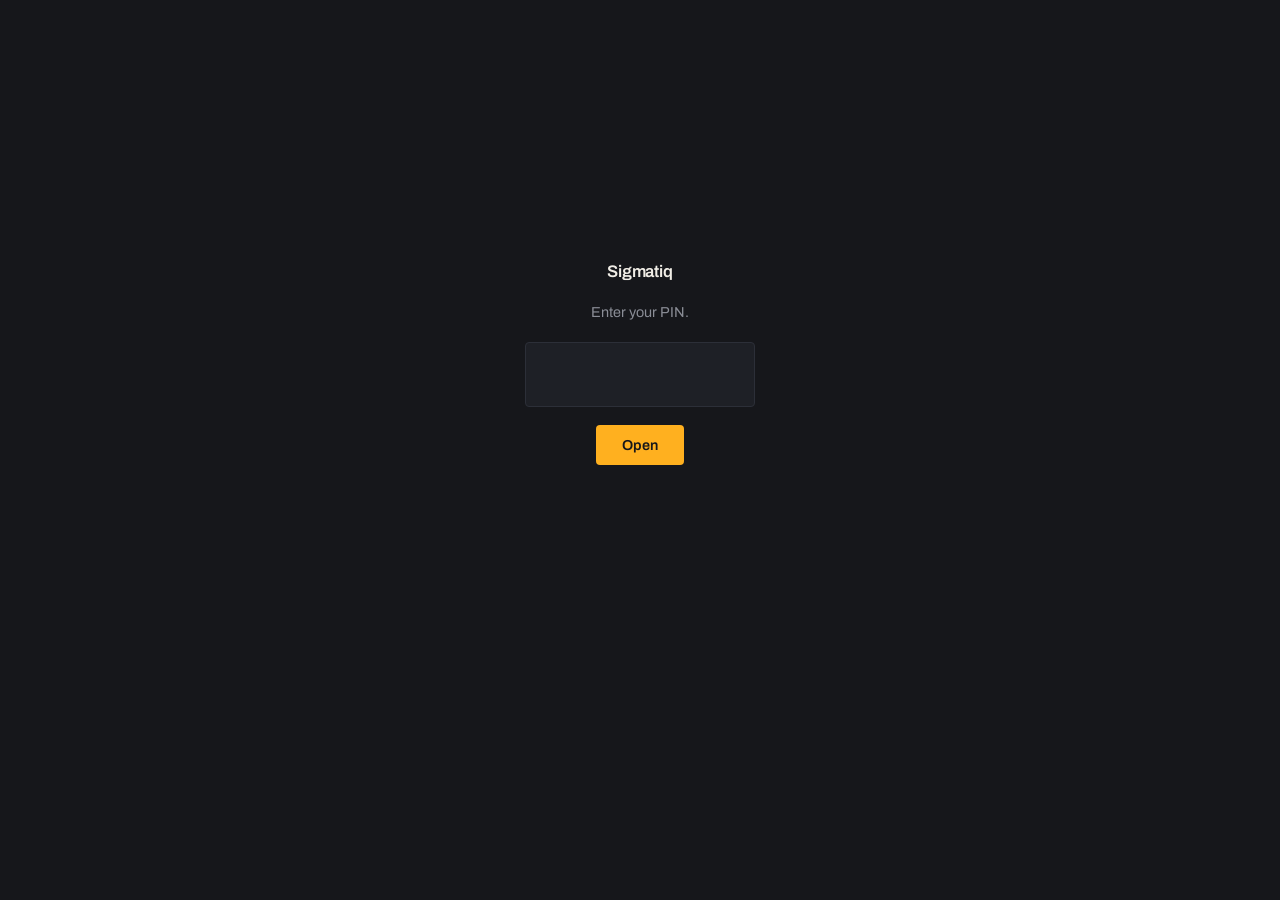
<file: dashboard/index.html>
<!DOCTYPE html>
<html lang="en">
<head>
<meta charset="utf-8">
<meta name="viewport" content="width=device-width, initial-scale=1, viewport-fit=cover">
<meta name="theme-color" content="#16171B">
<title>Sigmatiq</title>
<link rel="preconnect" href="https://fonts.googleapis.com">
<link rel="preconnect" href="https://fonts.gstatic.com" crossorigin>
<link href="https://fonts.googleapis.com/css2?family=Archivo:wght@400;500;600;700&family=JetBrains+Mono:wght@400;500;700&display=swap" rel="stylesheet">
<link rel="stylesheet" href="./board.css">
<style>
/* the risk gauges — how much is at work, and how close the day's stop is */
.gauge{margin-top:22px}
.gauge .lab{display:flex;justify-content:space-between;
  font-size:.76rem;color:var(--dim);margin-bottom:6px}
.gauge .bar{height:6px;background:var(--panel);border:1px solid var(--edge);
  border-radius:3px;overflow:hidden;position:relative}
.gauge .bar i{position:absolute;left:0;top:0;bottom:0;background:var(--amber)}
.gauge .bar i.warn{background:var(--down)}
.switchbar{display:flex;gap:8px;margin:0 0 20px}
.switchbar a{flex:1;text-align:center;padding:9px 0;font-size:.82rem;
  font-weight:600;text-decoration:none;color:var(--dim);
  border:1px solid var(--edge);border-radius:4px}
.switchbar a.here{color:#16171B;background:var(--amber);border-color:var(--amber)}
.stopped{border:1px solid var(--down);color:var(--down);border-radius:4px;
  padding:12px 14px;font-size:.85rem;margin-top:18px}
</style>
</head>
<body>

<div id="gate">
  <div class="mark">Sigmatiq</div>
  <p>Enter your PIN.</p>
  <input id="pin" type="password" inputmode="numeric" autocomplete="off"
         maxlength="12" aria-label="PIN">
  <button id="go">Open</button>
  <div class="err" id="gate-err"></div>
</div>

<main id="board" class="hide">


  <section class="equity">
    <div class="num mono" id="equity">—</div>
    <div class="delta" id="delta"></div>
    <div class="sub" id="split"></div>
  </section>

  <div class="facts">
    <div><b class="mono" id="f-open">0</b><span>open now</span></div>
    <div><b class="mono" id="f-closed">0</b><span>closed</span></div>
    <div><b class="mono" id="f-win">—</b><span>win rate</span></div>
  </div>

  <div class="gauge">
    <div class="lab"><span>At work</span><span id="g-dep-txt">—</span></div>
    <div class="bar"><i id="g-dep" style="width:0"></i></div>
  </div>
  <div class="gauge">
    <div class="lab"><span>Today</span><span id="g-day-txt">—</span></div>
    <div class="bar"><i id="g-day" style="width:0"></i></div>
  </div>
  <div id="stop-note"></div>

  <h2>Open positions</h2>
  <div id="positions"></div>

  <h2>Who we follow</h2>
  <div id="traders"></div>

  <h2>Recent</h2>
  <div class="log" id="log"></div>

  <h2>Controls</h2>
  <div class="settings">
    <div class="row">
      <div><label>Mode</label><span class="hint" id="mode-hint">Paper places no real orders.</span></div>
      <div class="toggle"><button id="m-paper">Paper</button><button id="m-live">Live</button></div>
    </div>
    <div class="row">
      <div><label>Trading</label><span class="hint" id="pause-hint">Pausing stops new trades.</span></div>
      <div class="toggle"><button id="p-run">Run</button><button id="p-pause">Pause</button></div>
    </div>
    <div class="row">
      <div><label for="s-total">Wallet balance</label>
        <span class="hint">The bot never touches more than the allocation.</span></div>
      <input type="number" id="s-total" step="10" min="10">
    </div>
    <div class="row">
      <div><label for="s-alloc">Allocation</label>
        <span class="hint" id="alloc-hint">What it is allowed to trade with.</span></div>
      <input type="number" id="s-alloc" step="10" min="10">
    </div>
    <div class="row">
      <div><label for="s-stake">Per trade</label>
        <span class="hint" id="stake-hint"></span></div>
      <input type="number" id="s-stake" step="0.5" min="0.2" max="10">
    </div>
    <div class="row">
      <div><label for="s-dep">Most at work at once</label>
        <span class="hint" id="dep-hint"></span></div>
      <input type="number" id="s-dep" step="5" min="2" max="100">
    </div>
    <div class="row">
      <div><label for="s-stop">Daily stop</label>
        <span class="hint" id="stop-hint"></span></div>
      <input type="number" id="s-stop" step="1" min="0" max="50">
    </div>
    <div class="row">
      <div><label for="s-minh">Shortest market</label>
        <span class="hint">Minutes. Below 5 the copy lands after the move.</span></div>
      <input type="number" id="s-minh" step="5" min="1">
    </div>
    <div class="row">
      <div><label for="s-maxh">Longest market</label>
        <span class="hint">Minutes. 60 = one hour.</span></div>
      <input type="number" id="s-maxh" step="15" min="5">
    </div>
    <div class="row">
      <div><label for="s-maxp">Highest price to buy</label>
        <span class="hint" id="price-hint"></span></div>
      <input type="number" id="s-maxp" step="0.05" min="0.05" max="0.95">
    </div>
    <div class="row">
      <div><label for="s-minp">Lowest price to buy</label>
        <span class="hint">Below this it is a lottery ticket.</span></div>
      <input type="number" id="s-minp" step="0.05" min="0.01" max="0.9">
    </div>
    <div class="row">
      <div><label for="s-age">Ignore signals older than</label>
        <span class="hint">Seconds. The feed normally lands in about one.</span></div>
      <input type="number" id="s-age" step="1" min="1" max="120">
    </div>
    <div class="row">
      <div><label for="s-their">Ignore their trades under</label>
        <span class="hint">Dollars. Small trades are not a real view.</span></div>
      <input type="number" id="s-their" step="5" min="0">
    </div>

    <div class="actions">
      <button id="save">Save</button>
      <button id="reload" class="ghost">Reload</button>
      <span id="save-msg"></span>
    </div>
    <div class="note" id="live-note"></div>
  </div>

  <footer>
    <span class="pill" id="pill">paper</span>
    <span id="stamp"></span>
  </footer>
</main>

<script>
const $ = id => document.getElementById(id);
let PIN = "";
let LIVE_ARMED = false;
const current = { mode: "paper", paused: false };

const money = n => (n < 0 ? "-$" : "$") + Math.abs(n).toFixed(2);
const pct = n => (n * 100).toFixed(1) + "%";

async function post(path, body) {
  const r = await fetch(path, {
    method: "POST",
    headers: { "Content-Type": "application/json" },
    body: JSON.stringify({ pin: PIN, engine: "crypto", ...body }),
  });
  const data = await r.json().catch(() => ({}));
  if (!r.ok) throw new Error(data.error || `Request failed (${r.status})`);
  return data;
}

/* ---------------------------------------------------------------- render */
function render(d) {
  if (d.waiting) {
    $("equity").textContent = "—";
    $("delta").textContent = "";
    $("split").textContent = d.message || "Waiting for the bot's first run.";
    return;
  }
  const s = d.state;
  const positions = Object.values(s.positions || {});
  const deployed = positions.reduce((a, p) => a + p.cost, 0);
  const equity = (s.cash || 0) + deployed;
  const base = s.contributed ?? s.allocation ?? 0;
  const diff = equity - base;

  $("equity").textContent = money(equity);
  $("delta").className = "delta " + (diff >= 0 ? "up" : "down");
  $("delta").textContent = base
    ? `${diff >= 0 ? "+" : "-"}$${Math.abs(diff).toFixed(2)} · ` +
      `${diff >= 0 ? "+" : "-"}${Math.abs(diff / base * 100).toFixed(1)}% ` +
      `from ${money(base)}`
    : "";
  const untouched = (s.total_balance || 0) - (s.allocation || 0);
  $("split").textContent =
    `${money(s.cash || 0)} cash · ${money(deployed)} at work · ` +
    `${money(Math.max(untouched, 0))} untouched`;

  const closed = (s.wins || 0) + (s.losses || 0);
  $("f-open").textContent = positions.length;
  $("f-closed").textContent = closed;
  $("f-win").textContent = closed ? Math.round(s.wins / closed * 100) + "%" : "—";

  // gauges
  const live = s.live_settings || {};
  const depCap = equity * (live.max_deployed ?? 0.20);
  const depFrac = depCap > 0 ? Math.min(deployed / depCap, 1) : 0;
  $("g-dep").style.width = (depFrac * 100).toFixed(0) + "%";
  $("g-dep").className = depFrac >= 0.999 ? "warn" : "";
  $("g-dep-txt").textContent = `${money(deployed)} of ${money(depCap)}`;

  const dayStart = s.day_start_equity || base;
  const dayChange = dayStart ? (equity - dayStart) / dayStart : 0;
  const stopAt = live.daily_stop ?? 0.06;
  const toward = dayChange < 0 ? Math.min(-dayChange / stopAt, 1) : 0;
  $("g-day").style.width = (toward * 100).toFixed(0) + "%";
  $("g-day").className = toward >= 0.999 ? "warn" : "";
  $("g-day-txt").innerHTML = dayChange >= 0
    ? `<span class="up">+${(dayChange * 100).toFixed(1)}%</span>`
    : `<span class="down">${(dayChange * 100).toFixed(1)}%</span> ` +
      `of ${(stopAt * 100).toFixed(0)}% stop`;
  $("stop-note").innerHTML = toward >= 0.999
    ? `<div class="stopped">Daily stop reached — no new positions until
       tomorrow. Open positions still settle normally.</div>` : "";

  renderPositions(positions);
  renderTraders(d.traders);
  renderLog(d.trades);

  current.mode = s.mode || "paper";
  current.paused = Boolean(live.paused);
  $("pill").textContent = current.mode;
  $("pill").className = "pill" + (current.mode === "live" ? " live" : "");
  $("stamp").textContent = s.last_run
    ? "updated " + new Date(s.last_run).toLocaleTimeString() : "";

  // books check — if the engine's own numbers disagree, say so here too
  const drift = equity - (base + (s.realized_pnl || 0));
  $("live-note").textContent = Math.abs(drift) > 0.05
    ? `Books out by ${money(drift)} — P&L may be wrong. Tell Claude.` : "";
}

function renderPositions(list) {
  const el = $("positions");
  if (!list.length) {
    el.innerHTML = `<div class="empty">Nothing open. The bot copies only
      when one of your traders buys into a short crypto market.</div>`;
    return;
  }
  el.innerHTML = list.sort((a, b) => b.opened - a.opened).map(p => {
    const c = Math.round((p.price || 0) * 100);
    const pays = p.shares || 0;
    return `<div class="pos">
      <div class="name">${(p.coin || "").toUpperCase()} ${p.outcome || ""}
        · ${Math.round((p.horizon || 0) / 60)}m</div>
      <div class="who">following ${p.trader || "?"}</div>
      <div class="track">
        <div class="fill" style="width:${c}%"></div>
        <i style="left:25%"></i><i style="left:50%"></i><i style="left:75%"></i>
        <div class="dot" style="left:${c}%"></div>
      </div>
      <div class="scale"><span>0¢</span><span>50¢</span><span>100¢</span></div>
      <div class="legend">Bought <b>${c}¢</b> · <b>${money(p.cost)}</b> at risk
        · pays <b>${money(pays)}</b> if it wins</div>
    </div>`;
  }).join("");
}

function renderTraders(book) {
  const rows = (book && book.traders) || [];
  const el = $("traders");
  if (!rows.length) {
    el.innerHTML = `<div class="empty">No traders pinned yet. Run the weekly
      ranking to choose them.</div>`;
    return;
  }
  el.innerHTML = `<table><thead><tr>
      <th>trader</th><th class="r">won</th><th class="r">entry</th>
      <th class="r">margin</th><th class="r">week</th>
    </tr></thead><tbody>` +
    rows.map(t => `<tr>
      <td>${t.name || t.wallet.slice(0, 10)}</td>
      <td class="r">${t.win_rate != null ? pct(t.win_rate) : "—"}</td>
      <td class="r">${t.avg_entry != null ? Math.round(t.avg_entry * 100) + "¢" : "—"}</td>
      <td class="r ${(t.margin || 0) >= 0 ? "up" : "down"}">
        ${t.margin != null ? (t.margin >= 0 ? "+" : "") + pct(t.margin) : "—"}</td>
      <td class="r ${(t.profit || 0) >= 0 ? "up" : "down"}">
        ${t.profit != null ? (t.profit >= 0 ? "+" : "") + Math.round(t.profit) : "—"}</td>
    </tr>`).join("") + `</tbody></table>`;
}

function renderLog(rows) {
  const el = $("log");
  const list = Array.isArray(rows) ? rows.slice(-25).reverse() : [];
  if (!list.length) { el.innerHTML = `<div class="empty">Nothing yet.</div>`; return; }
  el.innerHTML = list.map(r => {
    const t = r.at ? new Date(r.at).toLocaleTimeString([], {hour:"2-digit",minute:"2-digit"}) : "";
    let what, cls = "";
    if (r.event === "copy") {
      what = `copied ${r.trader} · ${(r.coin||"").toUpperCase()} ${r.outcome||""}
              at ${Math.round(r.price*100)}¢ · ${money(r.size)}`;
    } else {
      cls = r.pnl >= 0 ? "up" : "down";
      what = `${r.result} ${r.trader} · ${(r.coin||"").toUpperCase()} ` +
             `${r.pnl >= 0 ? "+" : ""}${Number(r.pnl).toFixed(2)}`;
    }
    return `<div><time>${t}</time><span class="what ${cls}">${what}</span></div>`;
  }).join("");
}

/* -------------------------------------------------------------- settings */
function setToggle(onId, offId, isOn) {
  $(onId).classList.toggle("on", isOn);
  $(offId).classList.toggle("on", !isOn);
}
function paintToggles() {
  setToggle("m-paper", "m-live", current.mode !== "live");
  $("m-live").classList.toggle("danger", current.mode === "live");
  setToggle("p-run", "p-pause", !current.paused);
}

async function loadSettings() {
  const { settings } = await post("/api/settings", {});
  const s = settings || {};
  $("s-total").value = s.total_balance ?? 1000;
  $("s-alloc").value = s.allocation ?? 300;
  $("s-stake").value = ((s.stake_pct ?? 0.02) * 100).toFixed(1);
  $("s-dep").value   = Math.round((s.max_deployed ?? 0.20) * 100);
  $("s-stop").value  = Math.round((s.daily_stop ?? 0.06) * 100);
  $("s-minh").value  = Math.round((s.min_horizon ?? 300) / 60);
  $("s-maxh").value  = Math.round((s.max_horizon ?? 3600) / 60);
  $("s-maxp").value  = s.max_price ?? 0.65;
  $("s-minp").value  = s.min_price ?? 0.15;
  $("s-age").value   = s.max_signal_age ?? 8;
  $("s-their").value = s.min_their_usd ?? 20;
  current.mode = s.mode || current.mode;
  current.paused = Boolean(s.paused);
  paintToggles();
  hints();
}

function hints() {
  const alloc = Number($("s-alloc").value) || 300;
  const stake = (Number($("s-stake").value) || 2) / 100;
  const dep = (Number($("s-dep").value) || 20) / 100;
  const stop = (Number($("s-stop").value) || 0) / 100;
  $("stake-hint").textContent =
    `${money(alloc * stake)} per trade at today's balance — it grows as the ` +
    `balance grows.`;
  $("dep-hint").textContent =
    `${money(alloc * dep)} max across all open positions ` +
    `(about ${Math.floor(dep / stake)} at once).`;
  $("stop-hint").textContent =
    `Stops opening new trades once the day is down ${money(alloc * stop)}.`;
  const p = Number($("s-maxp").value) || 0.65;
  const risk = alloc * stake;
  $("price-hint").textContent =
    `At ${Math.round(p * 100)}¢ you risk ${money(risk)} to make ` +
    `${money(risk / p - risk)} — you need to be right ` +
    `${Math.round(p * 100)}% of the time just to break even.`;
}
["s-alloc","s-stake","s-dep","s-stop","s-maxp"].forEach(
  id => $(id).oninput = hints);

$("m-paper").onclick = () => { current.mode="paper"; LIVE_ARMED=false;
  $("mode-hint").textContent="Paper places no real orders."; paintToggles(); };
$("m-live").onclick = () => {
  if (!LIVE_ARMED) { LIVE_ARMED = true;
    $("mode-hint").innerHTML =
      '<span class="down">Live spends real money. Press Live again to confirm.</span>';
    return; }
  current.mode = "live";
  $("mode-hint").innerHTML =
    '<span class="down">Live. Needs POLY_PRIVATE_KEY in GitHub Secrets, ' +
    'or it stays on paper.</span>';
  paintToggles();
};
$("p-run").onclick = () => { current.paused=false; paintToggles(); };
$("p-pause").onclick = () => { current.paused=true; paintToggles(); };
$("reload").onclick = () => { LIVE_ARMED=false; $("save-msg").textContent=""; loadSettings(); };

$("save").onclick = async () => {
  $("save").disabled = true;
  $("save-msg").textContent = "Saving…";
  $("save-msg").className = "";
  try {
    await post("/api/settings", { settings: {
      mode: current.mode,
      paused: current.paused,
      total_balance: Number($("s-total").value),
      allocation: Number($("s-alloc").value),
      stake_pct: Number($("s-stake").value) / 100,
      max_deployed: Number($("s-dep").value) / 100,
      daily_stop: Number($("s-stop").value) / 100,
      min_horizon: Math.round(Number($("s-minh").value) * 60),
      max_horizon: Math.round(Number($("s-maxh").value) * 60),
      max_price: Number($("s-maxp").value),
      min_price: Number($("s-minp").value),
      max_signal_age: Number($("s-age").value),
      min_their_usd: Number($("s-their").value),
    }});
    // Read it straight back so what you see is what the bot will use, not
    // what you typed.
    await loadSettings();
    $("save-msg").textContent = "Saved — showing what the bot will use.";
    $("save-msg").className = "saved";
    LIVE_ARMED = false;
  } catch (e) {
    $("save-msg").textContent = e.message;
    $("save-msg").className = "err";
  } finally {
    $("save").disabled = false;
  }
};

/* ------------------------------------------------------------------ boot */
let timer = null;
async function refresh() {
  try { render(await post("/api/data", {})); } catch (e) {
    $("split").textContent = e.message;
  }
}
async function open_() {
  PIN = $("pin").value.trim();
  if (!PIN) return;
  $("gate-err").textContent = "";
  try {
    const d = await post("/api/data", {});
    $("gate").classList.add("hide");
    $("board").classList.remove("hide");
    render(d);
    await loadSettings();
    timer = setInterval(() => { if (!document.hidden) refresh(); }, 30000);
  } catch (e) {
    $("gate-err").textContent = e.message;
  }
}
$("go").onclick = open_;
$("pin").addEventListener("keydown", e => { if (e.key === "Enter") open_(); });
document.addEventListener("visibilitychange", () => { if (!document.hidden) refresh(); });
</script>
</body>
</html>
</file>
<file: dashboard/board.css>
:root{
  --board:#16171B;
  --panel:#1E2026;
  --edge:#2C2F38;
  --chalk:#F0EDE6;
  --dim:#8A8D96;
  --amber:#FFB01F;
  --up:#5BD99B;
  --down:#FF6B5A;
  --pad:20px;
}
*{box-sizing:border-box;margin:0;padding:0}
html{-webkit-text-size-adjust:100%}
body{
  background:var(--board);
  color:var(--chalk);
  font-family:Archivo,system-ui,-apple-system,sans-serif;
  line-height:1.5;
  padding:var(--pad) var(--pad) 72px;
  max-width:760px;margin:0 auto;
  -webkit-font-smoothing:antialiased;
}
.mono{font-family:"JetBrains Mono",ui-monospace,monospace;font-variant-numeric:tabular-nums}
.hide{display:none!important}
.up{color:var(--up)} .down{color:var(--down)}

h2{
  font-size:.9rem;font-weight:600;color:var(--dim);
  margin:38px 0 14px;display:flex;align-items:center;gap:10px;
}
h2::after{content:"";flex:1;height:1px;background:var(--edge)}

/* ---------- gate ---------- */
#gate{min-height:80vh;display:flex;flex-direction:column;
  align-items:center;justify-content:center;gap:18px;text-align:center}
#gate .mark{font-size:1.05rem;font-weight:600;letter-spacing:-.01em}
#gate p{color:var(--dim);font-size:.9rem;max-width:28ch}
#pin{
  font-family:"JetBrains Mono",monospace;font-size:1.5rem;font-weight:700;
  letter-spacing:.42em;text-indent:.42em;width:230px;padding:16px 0;
  text-align:center;background:var(--panel);color:var(--chalk);
  border:1px solid var(--edge);border-radius:4px;
}
#pin:focus{outline:none;border-color:var(--amber)}
button{
  font:600 .9rem Archivo,sans-serif;cursor:pointer;border:0;border-radius:4px;
  padding:12px 26px;background:var(--amber);color:#16171B;
}
button:focus-visible{outline:2px solid var(--chalk);outline-offset:2px}
button[disabled]{opacity:.45;cursor:default}
.ghost{background:transparent;color:var(--chalk);border:1px solid var(--edge)}
.err{color:var(--down);font-size:.88rem;min-height:1.3em;max-width:34ch}

/* ---------- headline ---------- */
.equity{border-top:2px solid var(--amber);padding-top:16px}
.equity .num{
  font-family:"JetBrains Mono",monospace;font-weight:700;
  font-size:clamp(3rem,14vw,4.4rem);line-height:.95;letter-spacing:-.03em;
}
.equity .delta{font-size:1.05rem;font-weight:600;margin-top:8px}
.equity .sub{color:var(--dim);font-size:.85rem;margin-top:10px}

.facts{display:grid;grid-template-columns:repeat(3,1fr);
  gap:1px;background:var(--edge);border:1px solid var(--edge);
  border-radius:4px;margin-top:24px;overflow:hidden}
.facts div{background:var(--panel);padding:13px 14px}
.facts b{display:block;font-family:"JetBrains Mono",monospace;
  font-size:1.35rem;font-weight:700;letter-spacing:-.02em}
.facts span{font-size:.74rem;color:var(--dim)}

/* ---------- positions: the odds board ---------- */
.pos{padding:18px 0;border-bottom:1px solid var(--edge)}
.pos:first-of-type{border-top:1px solid var(--edge)}
.pos .name{font-size:.96rem;font-weight:500;line-height:1.35}
.pos .who{font-size:.76rem;color:var(--dim);margin:3px 0 16px}
.track{position:relative;height:2px;background:var(--edge);margin:0 10px 9px}
.track .fill{position:absolute;left:0;top:0;bottom:0;background:var(--amber);opacity:.35}
.track i{position:absolute;top:50%;width:1px;height:10px;
  background:var(--edge);transform:translate(-50%,-50%)}
.dot{position:absolute;top:50%;width:14px;height:14px;border-radius:50%;
  transform:translate(-50%,-50%);background:var(--amber);
  border:3px solid var(--board)}
.scale{display:flex;justify-content:space-between;
  font-size:.68rem;color:var(--dim);margin:0 4px}
.legend{font-size:.8rem;color:var(--dim);margin-top:11px}
.legend b{color:var(--chalk);font-weight:600;
  font-family:"JetBrains Mono",monospace}

/* ---------- tables ---------- */
table{width:100%;border-collapse:collapse;font-size:.87rem}
th{text-align:left;font-weight:600;color:var(--dim);font-size:.75rem;
  padding:0 0 8px;border-bottom:1px solid var(--edge)}
td{padding:10px 0;border-bottom:1px solid var(--edge)}
th.r,td.r{text-align:right}
td.r{font-family:"JetBrains Mono",monospace}
.benched td{color:var(--dim)}
.tag{font-size:.66rem;font-weight:600;color:var(--down);
  border:1px solid var(--down);border-radius:3px;padding:1px 5px;margin-left:7px}

.log div{display:flex;gap:12px;padding:8px 0;
  border-bottom:1px solid var(--edge);font-size:.84rem}
.log time{color:var(--dim);white-space:nowrap;font-size:.76rem;
  font-family:"JetBrains Mono",monospace}
.log .what{flex:1;min-width:0;overflow:hidden;
  text-overflow:ellipsis;white-space:nowrap}

.empty{color:var(--dim);font-size:.87rem;padding:20px 0;
  border-top:1px solid var(--edge)}

/* ---------- settings ---------- */
.settings{background:var(--panel);border:1px solid var(--edge);
  border-radius:4px;padding:18px;margin-top:14px}
.row{display:flex;align-items:center;justify-content:space-between;
  gap:16px;padding:11px 0;border-bottom:1px solid var(--edge)}
.row:last-of-type{border-bottom:0}
.row label{font-size:.88rem}
.row .hint{display:block;font-size:.73rem;color:var(--dim);margin-top:2px}
.row input[type=number]{
  width:104px;padding:8px 10px;text-align:right;
  font-family:"JetBrains Mono",monospace;font-size:.88rem;
  background:var(--board);color:var(--chalk);
  border:1px solid var(--edge);border-radius:3px;
}
.row input:focus{outline:none;border-color:var(--amber)}
.toggle{display:flex;border:1px solid var(--edge);border-radius:3px;overflow:hidden}
.toggle button{padding:7px 15px;background:transparent;color:var(--dim);
  border-radius:0;font-size:.82rem}
.toggle button.on{background:var(--amber);color:#16171B}
.toggle button.on.danger{background:var(--down);color:#fff}
.actions{display:flex;gap:10px;align-items:center;margin-top:18px}
.note{font-size:.78rem;color:var(--dim);margin-top:12px;line-height:1.5}
.saved{color:var(--up);font-size:.82rem}

footer{margin-top:40px;padding-top:16px;border-top:1px solid var(--edge);
  display:flex;justify-content:space-between;align-items:center;
  font-size:.76rem;color:var(--dim);gap:12px;flex-wrap:wrap}
.pill{font-weight:600;border:1px solid var(--edge);border-radius:3px;
  padding:3px 9px;display:inline-flex;align-items:center;gap:6px}
.pill.live{border-color:var(--down);color:var(--down)}
.pill.paused{border-color:var(--amber);color:var(--amber)}
.pill .dot-s{width:6px;height:6px;border-radius:50%;background:currentColor}
footer .ghost{padding:7px 14px;font-size:.78rem}

@media (prefers-reduced-motion:no-preference){
  #panel{animation:in .32s ease-out both}
  @keyframes in{from{opacity:0;transform:translateY(8px)}to{opacity:1;transform:none}}
}

/* ---------- engine switch ---------- */
.switchbar{display:flex;gap:8px;margin:0 0 20px}
.switchbar a{flex:1;text-align:center;padding:9px 0;font-size:.82rem;
  font-weight:600;text-decoration:none;color:var(--dim);
  border:1px solid var(--edge);border-radius:4px}
.switchbar a.here{color:#16171B;background:var(--amber);border-color:var(--amber)}
</file>
